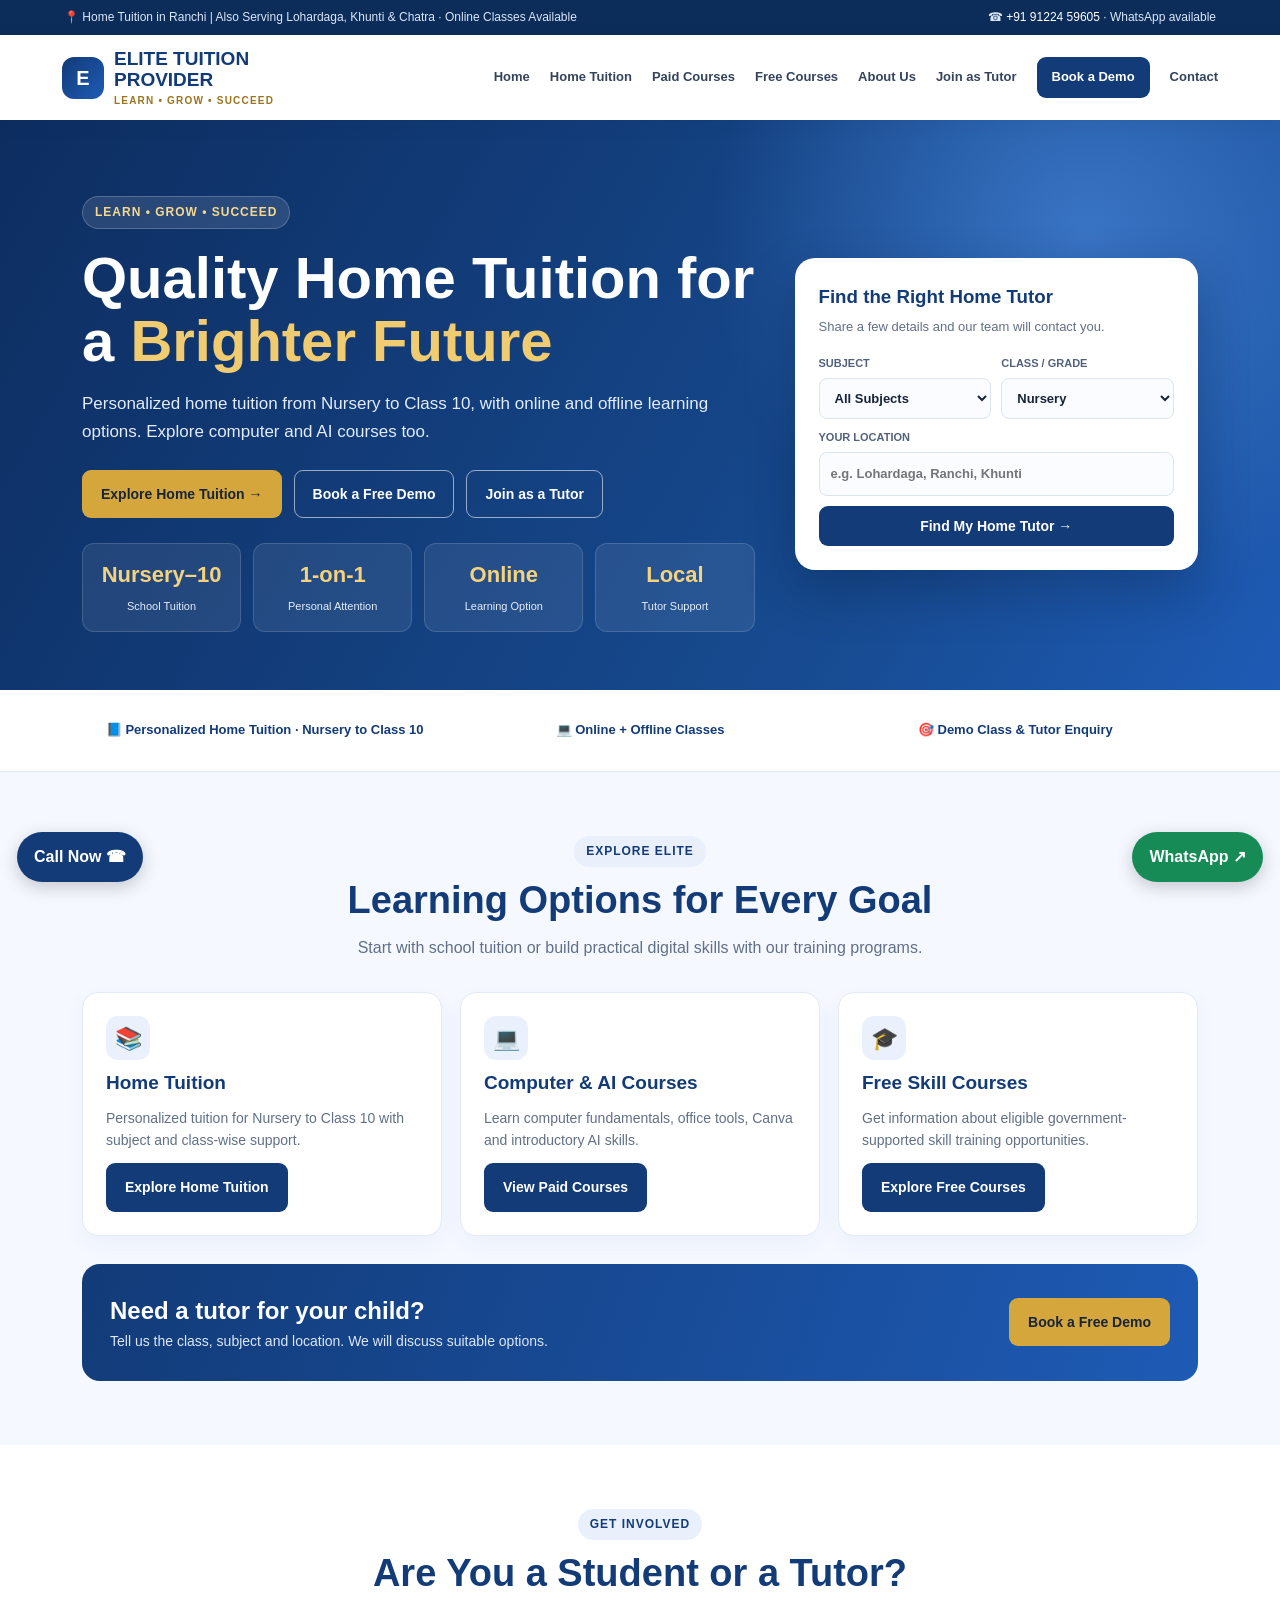
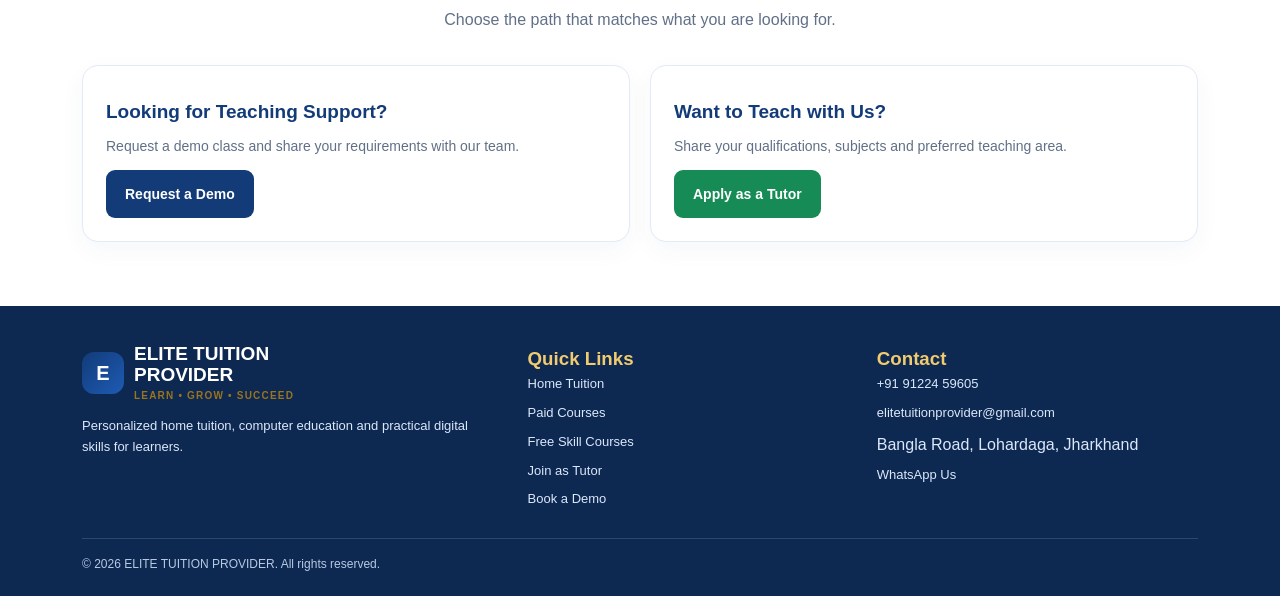
<file: index.html>
<!doctype html><html lang="en"><head><meta charset="utf-8"><meta name="viewport" content="width=device-width, initial-scale=1"><title>Home | ELITE TUITION PROVIDER</title><meta name="description" content="Home tuition, computer courses and AI skills at ELITE TUITION PROVIDER."><link rel="stylesheet" href="styles.css"></head><body><div class="topbar"><span>📍 Home Tuition in Ranchi | Also Serving Lohardaga, Khunti & Chatra · Online Classes Available </span><span>☎ <a href="tel:+919122459605">+91 91224 59605</a> · WhatsApp available</span></div>
<header class="site-header"><div class="navwrap"><a class="brand" href="index.html"><span class="brand-mark">E</span><span>ELITE TUITION<br>PROVIDER<small>LEARN • GROW • SUCCEED</small></span></a><button class="menu" onclick="toggleMenu()" aria-label="Open menu">☰</button><nav class="navlinks"><a href="index.html" data-page="home" aria-current="page">Home</a><a href="home-tuition.html" data-page="tuition">Home Tuition</a><a href="courses.html" data-page="courses">Paid Courses</a><a href="free-courses.html" data-page="free">Free Courses</a><a href="about.html" data-page="about">About Us</a><a href="tutor-registration.html" data-page="tutor">Join as Tutor</a><a class="nav-cta" href="book-demo.html" data-page="demo">Book a Demo</a><a href="contact.html" data-page="contact">Contact</a></nav></div></header>
<main><section class="hero"><div class="container"><div class="hero-grid"><div><span class="eyebrow">Learn • Grow • Succeed</span><h1>Quality Home Tuition for a <span>Brighter Future</span></h1><p>Personalized home tuition from Nursery to Class 10, with online and offline learning options. Explore computer and AI courses too.</p><div class="actions"><a class="btn btn-gold" href="home-tuition.html">Explore Home Tuition →</a><a class="btn btn-outline" href="book-demo.html">Book a Free Demo</a><a class="btn btn-outline" href="tutor-registration.html">Join as a Tutor</a></div><div class="stats"><div class="stat"><strong>Nursery–10</strong><span>School Tuition</span></div><div class="stat"><strong>1-on-1</strong><span>Personal Attention</span></div><div class="stat"><strong>Online</strong><span>Learning Option</span></div><div class="stat"><strong>Local</strong><span>Tutor Support</span></div></div></div><div class="hero-panel"><h3>Find the Right Home Tutor</h3><p>Share a few details and our team will contact you.</p><form class="finder" onsubmit="tuitionSearch(event)"><label>SUBJECT<select name="subject"><option>All Subjects</option><option>Mathematics</option><option>Science</option><option>English</option><option>Hindi</option><option>Social Science</option></select></label><label>CLASS / GRADE<select name="grade"><option>Nursery</option><option>Class 1–4</option><option>Class 5–7</option><option>Class 8–10</option></select></label><label class="full">YOUR LOCATION<input name="location" placeholder="e.g. Lohardaga, Ranchi, Khunti" required></label><button class="btn btn-blue" type="submit">Find My Home Tutor →</button></form></div></div></div></section><div class="quickstrip"><div class="container"><div class="quick">📘 Personalized Home Tuition · Nursery to Class 10</div><div class="quick">💻 Online + Offline Classes</div><div class="quick">🎯 Demo Class & Tutor Enquiry</div></div></div><section class="section"><div class="container"><div class="section-head"><span class="eyebrow">Explore ELITE</span><h2>Learning Options for Every Goal</h2><p>Start with school tuition or build practical digital skills with our training programs.</p></div><div class="grid3"><article class="card"><div class="icon">📚</div><h3>Home Tuition</h3><p>Personalized tuition for Nursery to Class 10 with subject and class-wise support.</p><a class="btn btn-blue" href="home-tuition.html">Explore Home Tuition</a></article><article class="card"><div class="icon">💻</div><h3>Computer & AI Courses</h3><p>Learn computer fundamentals, office tools, Canva and introductory AI skills.</p><a class="btn btn-blue" href="courses.html">View Paid Courses</a></article><article class="card"><div class="icon">🎓</div><h3>Free Skill Courses</h3><p>Get information about eligible government-supported skill training opportunities.</p><a class="btn btn-blue" href="free-courses.html">Explore Free Courses</a></article></div><div class="banner"><div><h2>Need a tutor for your child?</h2><p>Tell us the class, subject and location. We will discuss suitable options.</p></div><a class="btn btn-gold" href="book-demo.html">Book a Free Demo</a></div></div></section><section class="section white"><div class="container"><div class="section-head"><span class="eyebrow">Get Involved</span><h2>Are You a Student or a Tutor?</h2><p>Choose the path that matches what you are looking for.</p></div><div class="grid2"><article class="card"><h3>Looking for Teaching Support?</h3><p>Request a demo class and share your requirements with our team.</p><a class="btn btn-blue" href="book-demo.html">Request a Demo</a></article><article class="card"><h3>Want to Teach with Us?</h3><p>Share your qualifications, subjects and preferred teaching area.</p><a class="btn btn-green" href="tutor-registration.html">Apply as a Tutor</a></article></div></div></section></main><footer class="site-footer"><div class="container"><div class="footer-grid"><div><div class="brand" style="color:white"><span class="brand-mark">E</span><span>ELITE TUITION<br>PROVIDER<small>LEARN • GROW • SUCCEED</small></span></div><p style="margin-top:15px">Personalized home tuition, computer education and practical digital skills for learners.</p></div><div><h3>Quick Links</h3><div class="footer-links"><a href="home-tuition.html">Home Tuition</a><a href="courses.html">Paid Courses</a><a href="free-courses.html">Free Skill Courses</a><a href="tutor-registration.html">Join as Tutor</a><a href="book-demo.html">Book a Demo</a></div></div><div><h3>Contact</h3><div class="footer-links"><a href="tel:+919122459605">+91 91224 59605</a><a href="mailto:elitetuitionprovider@gmail.com">elitetuitionprovider@gmail.com</a><span>Bangla Road, Lohardaga, Jharkhand</span><a href="https://wa.me/919122459605">WhatsApp Us</a></div></div></div><div class="copyright">© <span data-year></span> ELITE TUITION PROVIDER. All rights reserved.</div></div></footer><a class="callfloat" href="tel:+919122459605">Call Now ☎</a><a class="float" href="https://wa.me/919122459605">WhatsApp ↗</a>
<script src="script.js"></script></body></html>
</file>
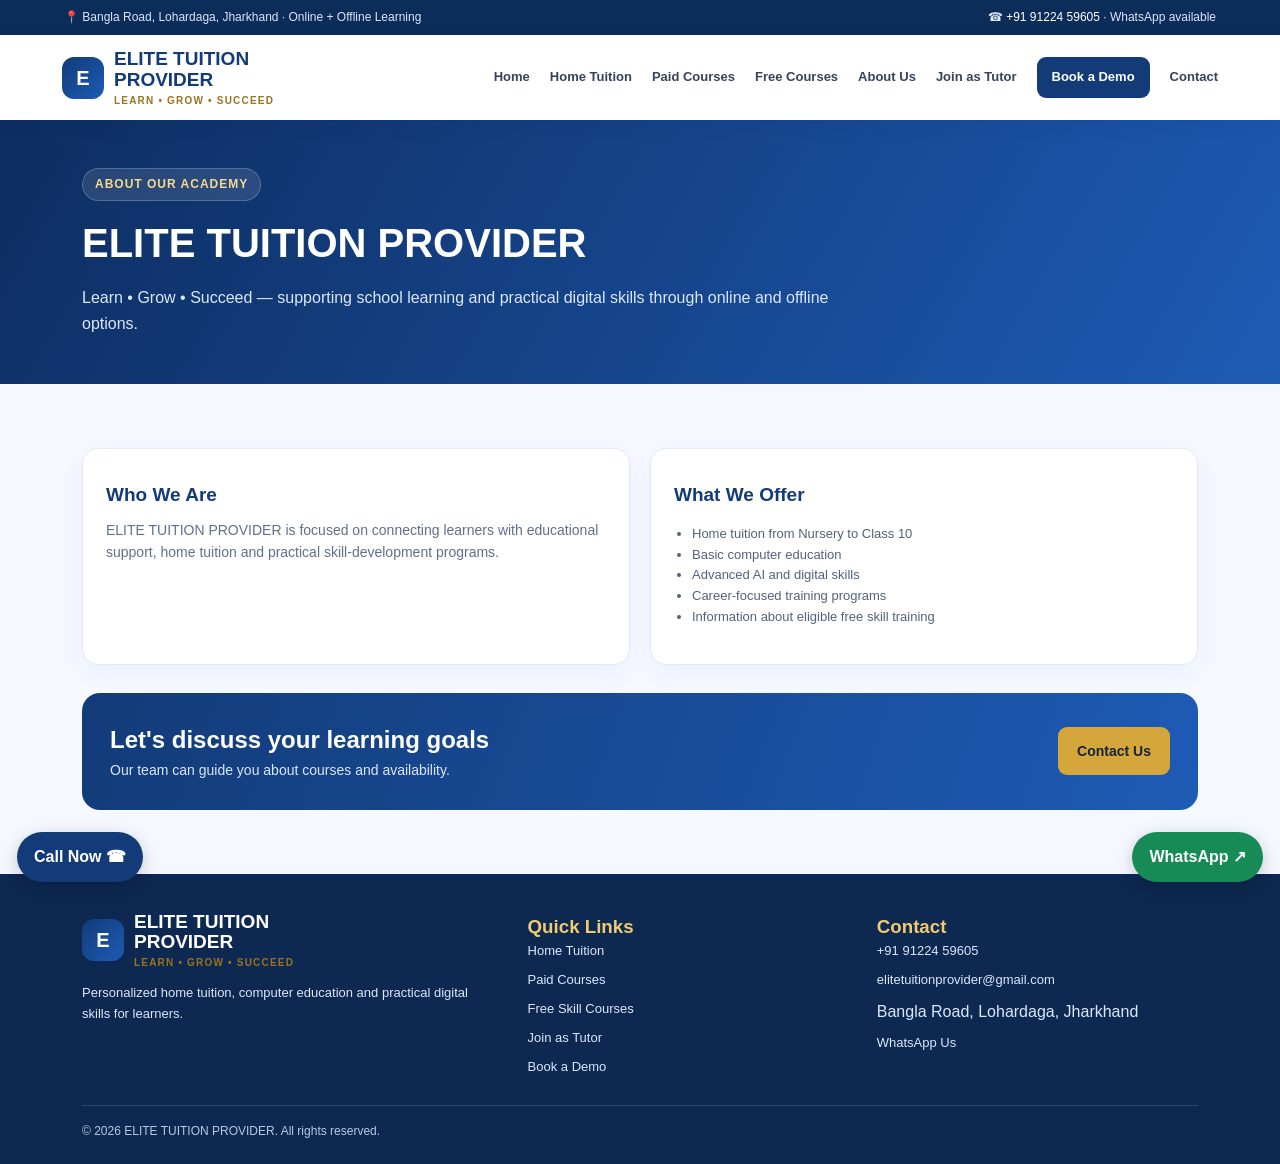
<file: about.html>
<!doctype html><html lang="en"><head><meta charset="utf-8"><meta name="viewport" content="width=device-width, initial-scale=1"><title>About Us | ELITE TUITION PROVIDER</title><meta name="description" content="About ELITE TUITION PROVIDER."><link rel="stylesheet" href="styles.css"></head><body><div class="topbar"><span>📍 Bangla Road, Lohardaga, Jharkhand · Online + Offline Learning</span><span>☎ <a href="tel:+919122459605">+91 91224 59605</a> · WhatsApp available</span></div>
<header class="site-header"><div class="navwrap"><a class="brand" href="index.html"><span class="brand-mark">E</span><span>ELITE TUITION<br>PROVIDER<small>LEARN • GROW • SUCCEED</small></span></a><button class="menu" onclick="toggleMenu()" aria-label="Open menu">☰</button><nav class="navlinks"><a href="index.html" data-page="home">Home</a><a href="home-tuition.html" data-page="tuition">Home Tuition</a><a href="courses.html" data-page="courses">Paid Courses</a><a href="free-courses.html" data-page="free">Free Courses</a><a href="about.html" data-page="about" aria-current="page">About Us</a><a href="tutor-registration.html" data-page="tutor">Join as Tutor</a><a class="nav-cta" href="book-demo.html" data-page="demo">Book a Demo</a><a href="contact.html" data-page="contact">Contact</a></nav></div></header>
<main><section class="page-hero"><div class="container"><span class="eyebrow">About Our Academy</span><h1>ELITE TUITION PROVIDER</h1><p>Learn • Grow • Succeed — supporting school learning and practical digital skills through online and offline options.</p></div></section><section class="section"><div class="container"><div class="grid2"><article class="card"><h3>Who We Are</h3><p>ELITE TUITION PROVIDER is focused on connecting learners with educational support, home tuition and practical skill-development programs.</p></article><article class="card"><h3>What We Offer</h3><ul><li>Home tuition from Nursery to Class 10</li><li>Basic computer education</li><li>Advanced AI and digital skills</li><li>Career-focused training programs</li><li>Information about eligible free skill training</li></ul></article></div><div class="banner"><div><h2>Let's discuss your learning goals</h2><p>Our team can guide you about courses and availability.</p></div><a class="btn btn-gold" href="contact.html">Contact Us</a></div></div></section></main><footer class="site-footer"><div class="container"><div class="footer-grid"><div><div class="brand" style="color:white"><span class="brand-mark">E</span><span>ELITE TUITION<br>PROVIDER<small>LEARN • GROW • SUCCEED</small></span></div><p style="margin-top:15px">Personalized home tuition, computer education and practical digital skills for learners.</p></div><div><h3>Quick Links</h3><div class="footer-links"><a href="home-tuition.html">Home Tuition</a><a href="courses.html">Paid Courses</a><a href="free-courses.html">Free Skill Courses</a><a href="tutor-registration.html">Join as Tutor</a><a href="book-demo.html">Book a Demo</a></div></div><div><h3>Contact</h3><div class="footer-links"><a href="tel:+919122459605">+91 91224 59605</a><a href="mailto:elitetuitionprovider@gmail.com">elitetuitionprovider@gmail.com</a><span>Bangla Road, Lohardaga, Jharkhand</span><a href="https://wa.me/919122459605">WhatsApp Us</a></div></div></div><div class="copyright">© <span data-year></span> ELITE TUITION PROVIDER. All rights reserved.</div></div></footer><a class="callfloat" href="tel:+919122459605">Call Now ☎</a><a class="float" href="https://wa.me/919122459605">WhatsApp ↗</a>
<script src="script.js"></script></body></html>
</file>
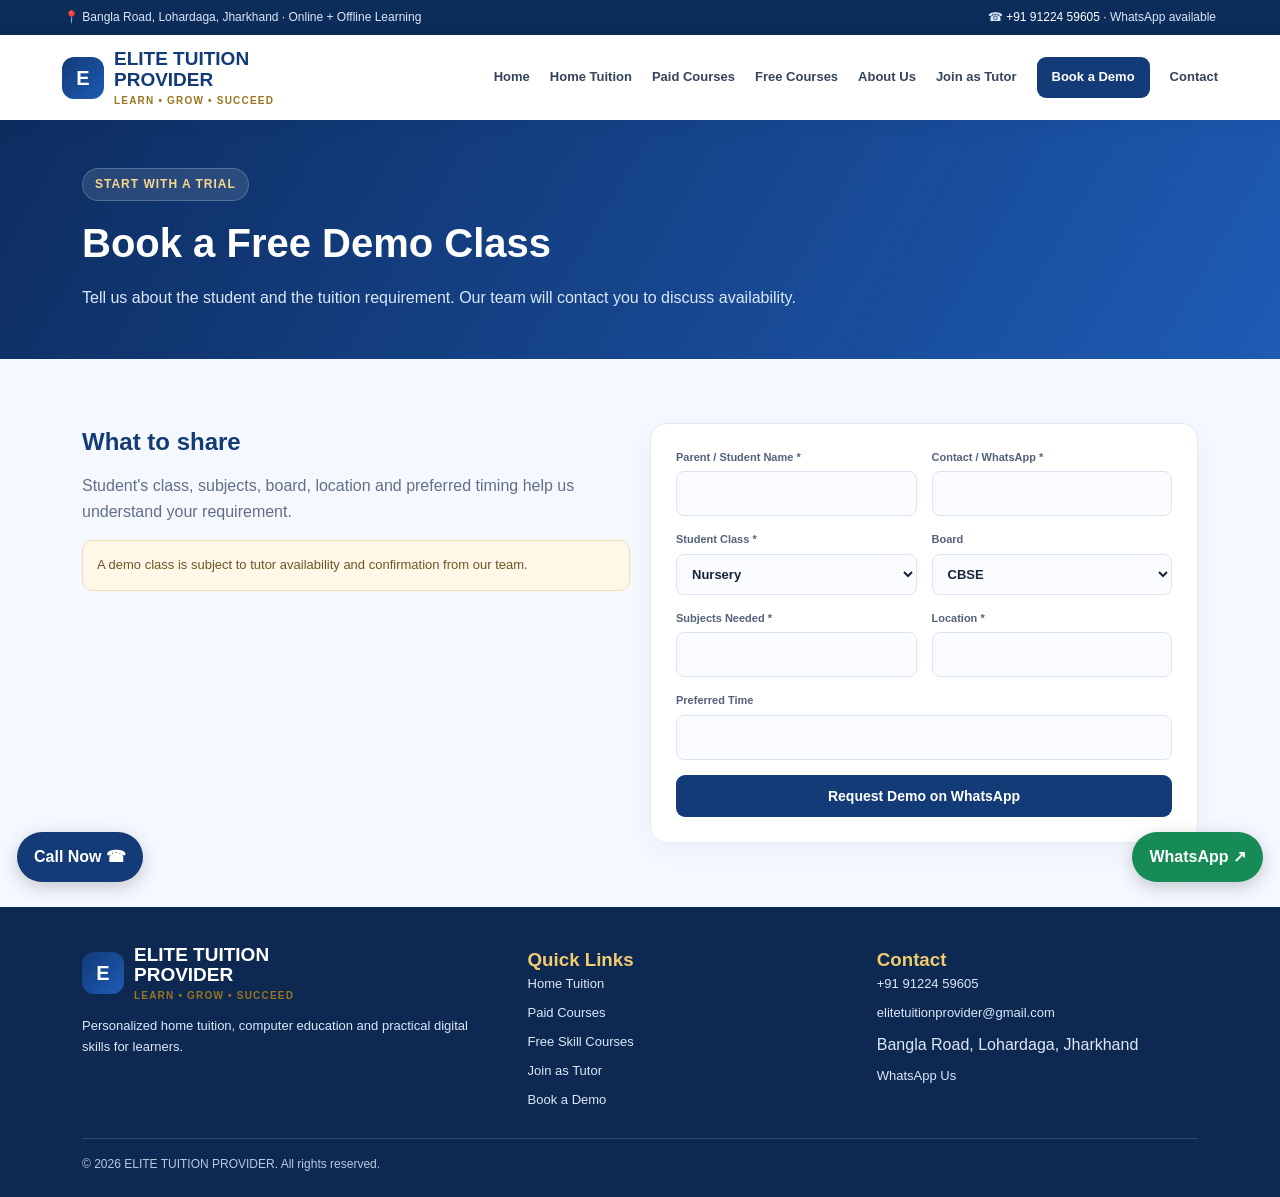
<file: book-demo.html>
<!doctype html><html lang="en"><head><meta charset="utf-8"><meta name="viewport" content="width=device-width, initial-scale=1"><title>Book a Demo | ELITE TUITION PROVIDER</title><meta name="description" content="Request a free home tuition demo class."><link rel="stylesheet" href="styles.css"></head><body><div class="topbar"><span>📍 Bangla Road, Lohardaga, Jharkhand · Online + Offline Learning</span><span>☎ <a href="tel:+919122459605">+91 91224 59605</a> · WhatsApp available</span></div>
<header class="site-header"><div class="navwrap"><a class="brand" href="index.html"><span class="brand-mark">E</span><span>ELITE TUITION<br>PROVIDER<small>LEARN • GROW • SUCCEED</small></span></a><button class="menu" onclick="toggleMenu()" aria-label="Open menu">☰</button><nav class="navlinks"><a href="index.html" data-page="home">Home</a><a href="home-tuition.html" data-page="tuition">Home Tuition</a><a href="courses.html" data-page="courses">Paid Courses</a><a href="free-courses.html" data-page="free">Free Courses</a><a href="about.html" data-page="about">About Us</a><a href="tutor-registration.html" data-page="tutor">Join as Tutor</a><a class="nav-cta" href="book-demo.html" data-page="demo" aria-current="page">Book a Demo</a><a href="contact.html" data-page="contact">Contact</a></nav></div></header>
<main><section class="page-hero"><div class="container"><span class="eyebrow">Start with a Trial</span><h1>Book a Free Demo Class</h1><p>Tell us about the student and the tuition requirement. Our team will contact you to discuss availability.</p></div></section><section class="section"><div class="container grid2"><div><h2 style="color:var(--blue);margin-bottom:12px">What to share</h2><p class="muted">Student's class, subjects, board, location and preferred timing help us understand your requirement.</p><div class="notice">A demo class is subject to tutor availability and confirmation from our team.</div></div><form class="form-card form-grid" onsubmit="sendForm(event)"><label>Parent / Student Name *<input name="Name" required></label><label>Contact / WhatsApp *<input name="Phone" required></label><label>Student Class *<select name="Class"><option>Nursery</option><option>Class 1–4</option><option>Class 5–7</option><option>Class 8–10</option></select></label><label>Board<select name="Board"><option>CBSE</option><option>ICSE</option><option>JAC</option><option>Other</option></select></label><label>Subjects Needed *<input name="Subjects" required></label><label>Location *<input name="Location" required></label><label class="full">Preferred Time<input name="Preferred Time"></label><button class="btn btn-blue full" type="submit">Request Demo on WhatsApp</button></form></div></section></main><footer class="site-footer"><div class="container"><div class="footer-grid"><div><div class="brand" style="color:white"><span class="brand-mark">E</span><span>ELITE TUITION<br>PROVIDER<small>LEARN • GROW • SUCCEED</small></span></div><p style="margin-top:15px">Personalized home tuition, computer education and practical digital skills for learners.</p></div><div><h3>Quick Links</h3><div class="footer-links"><a href="home-tuition.html">Home Tuition</a><a href="courses.html">Paid Courses</a><a href="free-courses.html">Free Skill Courses</a><a href="tutor-registration.html">Join as Tutor</a><a href="book-demo.html">Book a Demo</a></div></div><div><h3>Contact</h3><div class="footer-links"><a href="tel:+919122459605">+91 91224 59605</a><a href="mailto:elitetuitionprovider@gmail.com">elitetuitionprovider@gmail.com</a><span>Bangla Road, Lohardaga, Jharkhand</span><a href="https://wa.me/919122459605">WhatsApp Us</a></div></div></div><div class="copyright">© <span data-year></span> ELITE TUITION PROVIDER. All rights reserved.</div></div></footer><a class="callfloat" href="tel:+919122459605">Call Now ☎</a><a class="float" href="https://wa.me/919122459605">WhatsApp ↗</a>
<script src="script.js"></script></body></html>
</file>
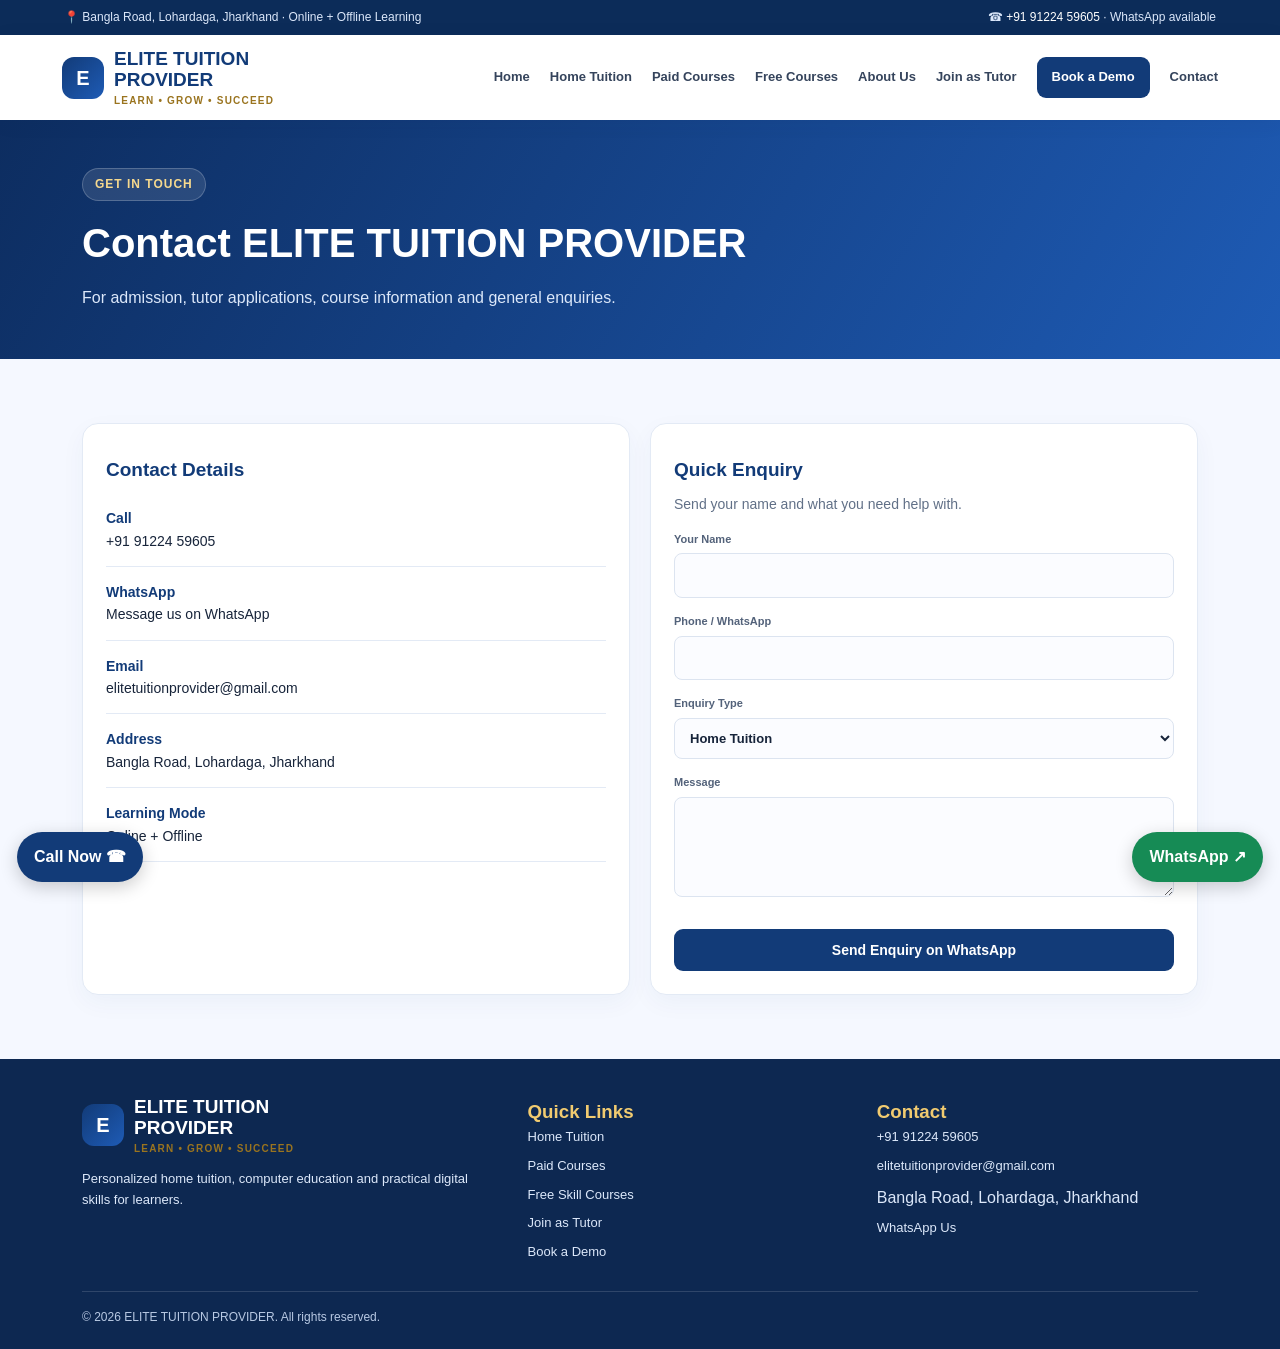
<file: contact.html>
<!doctype html><html lang="en"><head><meta charset="utf-8"><meta name="viewport" content="width=device-width, initial-scale=1"><title>Contact Us | ELITE TUITION PROVIDER</title><meta name="description" content="Contact ELITE TUITION PROVIDER."><link rel="stylesheet" href="styles.css"></head><body><div class="topbar"><span>📍 Bangla Road, Lohardaga, Jharkhand · Online + Offline Learning</span><span>☎ <a href="tel:+919122459605">+91 91224 59605</a> · WhatsApp available</span></div>
<header class="site-header"><div class="navwrap"><a class="brand" href="index.html"><span class="brand-mark">E</span><span>ELITE TUITION<br>PROVIDER<small>LEARN • GROW • SUCCEED</small></span></a><button class="menu" onclick="toggleMenu()" aria-label="Open menu">☰</button><nav class="navlinks"><a href="index.html" data-page="home">Home</a><a href="home-tuition.html" data-page="tuition">Home Tuition</a><a href="courses.html" data-page="courses">Paid Courses</a><a href="free-courses.html" data-page="free">Free Courses</a><a href="about.html" data-page="about">About Us</a><a href="tutor-registration.html" data-page="tutor">Join as Tutor</a><a class="nav-cta" href="book-demo.html" data-page="demo">Book a Demo</a><a href="contact.html" data-page="contact" aria-current="page">Contact</a></nav></div></header>
<main><section class="page-hero"><div class="container"><span class="eyebrow">Get in Touch</span><h1>Contact ELITE TUITION PROVIDER</h1><p>For admission, tutor applications, course information and general enquiries.</p></div></section><section class="section"><div class="container grid2"><article class="card"><h3>Contact Details</h3><div class="contact-item"><strong>Call</strong><a href="tel:+919122459605">+91 91224 59605</a></div><div class="contact-item"><strong>WhatsApp</strong><a href="https://wa.me/919122459605">Message us on WhatsApp</a></div><div class="contact-item"><strong>Email</strong><a href="mailto:elitetuitionprovider@gmail.com">elitetuitionprovider@gmail.com</a></div><div class="contact-item"><strong>Address</strong>Bangla Road, Lohardaga, Jharkhand</div><div class="contact-item"><strong>Learning Mode</strong>Online + Offline</div></article><article class="card"><h3>Quick Enquiry</h3><p>Send your name and what you need help with.</p><form class="form-grid" style="margin-top:15px" onsubmit="sendForm(event)"><label class="full">Your Name<input name="Name" required></label><label class="full">Phone / WhatsApp<input name="Phone" required></label><label class="full">Enquiry Type<select name="Enquiry"><option>Home Tuition</option><option>Paid Course</option><option>Free Skill Course</option><option>Tutor Registration</option><option>Other</option></select></label><label class="full">Message<textarea name="Message"></textarea></label><button class="btn btn-blue full" type="submit">Send Enquiry on WhatsApp</button></form></article></div></section></main><footer class="site-footer"><div class="container"><div class="footer-grid"><div><div class="brand" style="color:white"><span class="brand-mark">E</span><span>ELITE TUITION<br>PROVIDER<small>LEARN • GROW • SUCCEED</small></span></div><p style="margin-top:15px">Personalized home tuition, computer education and practical digital skills for learners.</p></div><div><h3>Quick Links</h3><div class="footer-links"><a href="home-tuition.html">Home Tuition</a><a href="courses.html">Paid Courses</a><a href="free-courses.html">Free Skill Courses</a><a href="tutor-registration.html">Join as Tutor</a><a href="book-demo.html">Book a Demo</a></div></div><div><h3>Contact</h3><div class="footer-links"><a href="tel:+919122459605">+91 91224 59605</a><a href="mailto:elitetuitionprovider@gmail.com">elitetuitionprovider@gmail.com</a><span>Bangla Road, Lohardaga, Jharkhand</span><a href="https://wa.me/919122459605">WhatsApp Us</a></div></div></div><div class="copyright">© <span data-year></span> ELITE TUITION PROVIDER. All rights reserved.</div></div></footer><a class="callfloat" href="tel:+919122459605">Call Now ☎</a><a class="float" href="https://wa.me/919122459605">WhatsApp ↗</a>
<script src="script.js"></script></body></html>
</file>
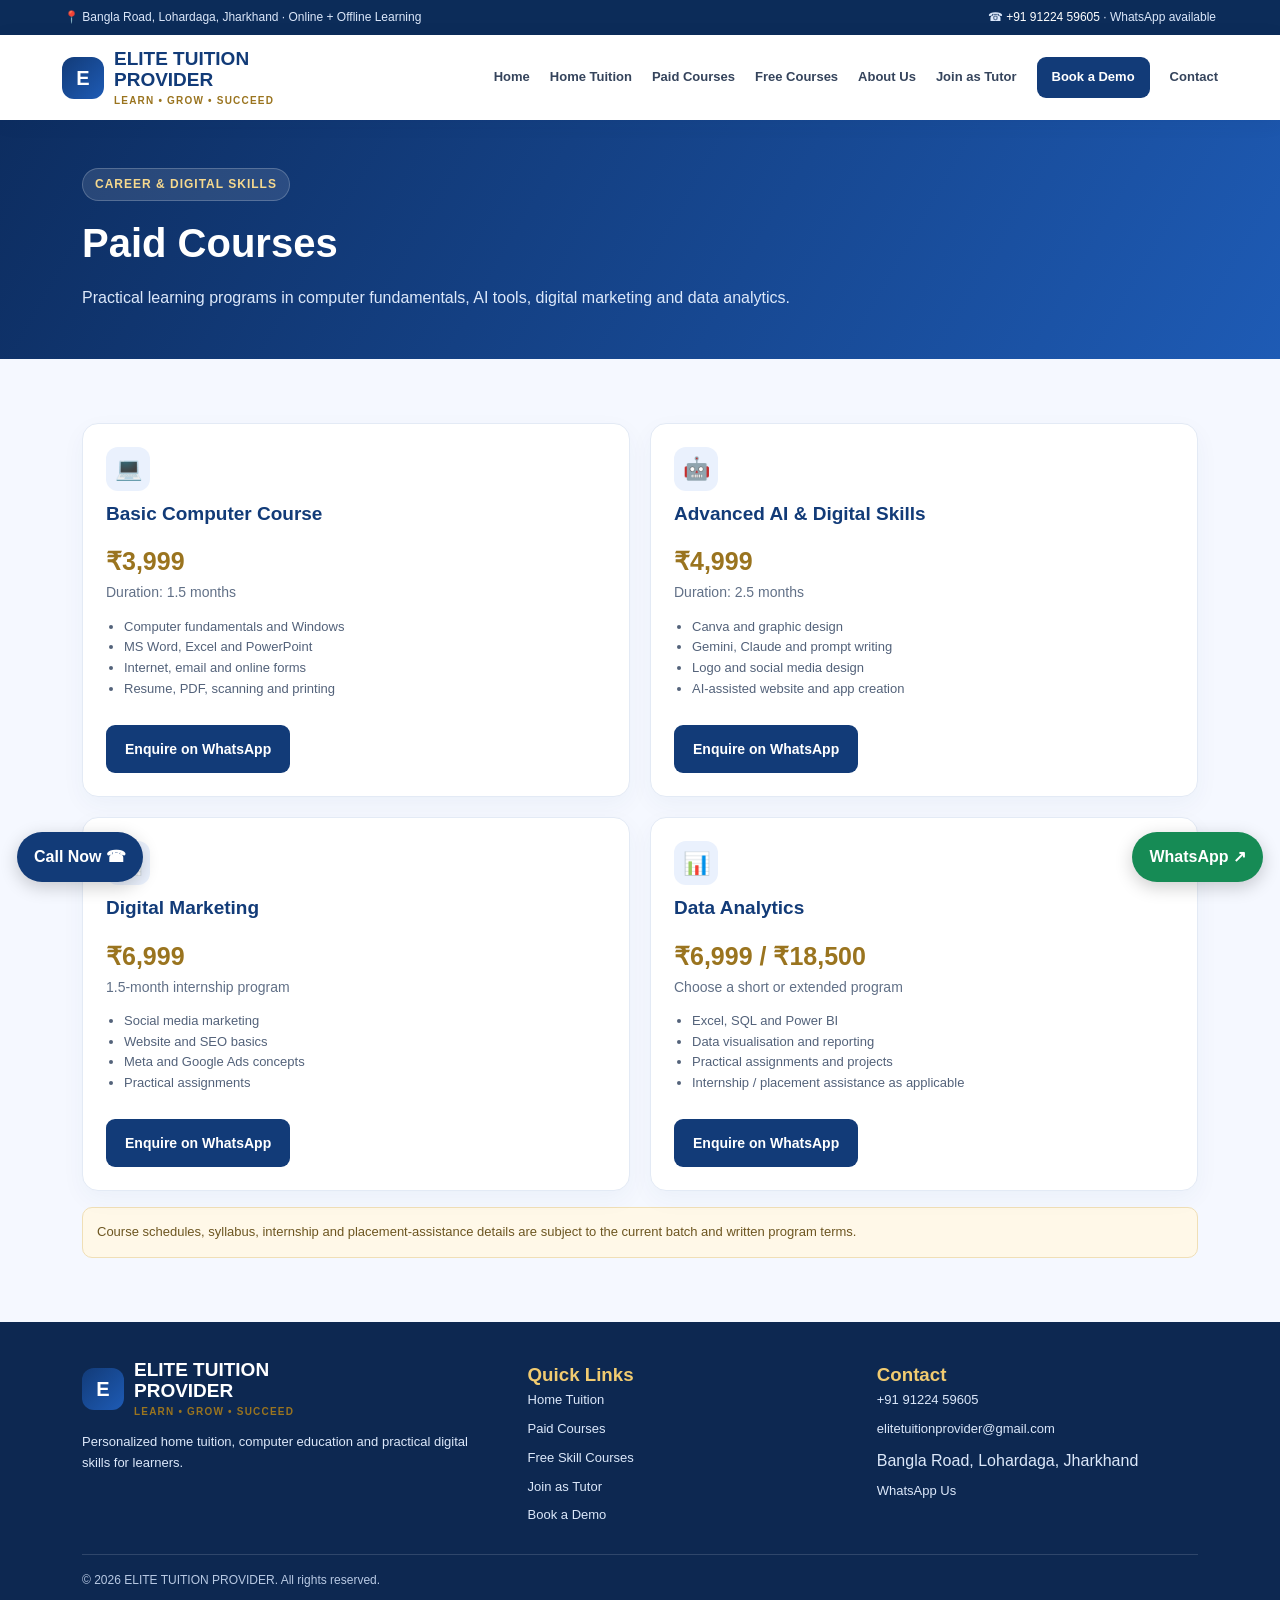
<file: courses.html>
<!doctype html><html lang="en"><head><meta charset="utf-8"><meta name="viewport" content="width=device-width, initial-scale=1"><title>Paid Courses | ELITE TUITION PROVIDER</title><meta name="description" content="Computer, AI, digital marketing and data analytics courses."><link rel="stylesheet" href="styles.css"></head><body><div class="topbar"><span>📍 Bangla Road, Lohardaga, Jharkhand · Online + Offline Learning</span><span>☎ <a href="tel:+919122459605">+91 91224 59605</a> · WhatsApp available</span></div>
<header class="site-header"><div class="navwrap"><a class="brand" href="index.html"><span class="brand-mark">E</span><span>ELITE TUITION<br>PROVIDER<small>LEARN • GROW • SUCCEED</small></span></a><button class="menu" onclick="toggleMenu()" aria-label="Open menu">☰</button><nav class="navlinks"><a href="index.html" data-page="home">Home</a><a href="home-tuition.html" data-page="tuition">Home Tuition</a><a href="courses.html" data-page="courses" aria-current="page">Paid Courses</a><a href="free-courses.html" data-page="free">Free Courses</a><a href="about.html" data-page="about">About Us</a><a href="tutor-registration.html" data-page="tutor">Join as Tutor</a><a class="nav-cta" href="book-demo.html" data-page="demo">Book a Demo</a><a href="contact.html" data-page="contact">Contact</a></nav></div></header>
<main><section class="page-hero"><div class="container"><span class="eyebrow">Career & Digital Skills</span><h1>Paid Courses</h1><p>Practical learning programs in computer fundamentals, AI tools, digital marketing and data analytics.</p></div></section><section class="section"><div class="container"><div class="grid2"><article class="card"><div class="icon">💻</div><h3>Basic Computer Course</h3><div class="price">₹3,999</div><p>Duration: 1.5 months</p><ul><li>Computer fundamentals and Windows</li><li>MS Word, Excel and PowerPoint</li><li>Internet, email and online forms</li><li>Resume, PDF, scanning and printing</li></ul><a class="btn btn-blue" data-wa="Hello, I am interested in the Basic Computer Course." href="#">Enquire on WhatsApp</a></article><article class="card"><div class="icon">🤖</div><h3>Advanced AI & Digital Skills</h3><div class="price">₹4,999</div><p>Duration: 2.5 months</p><ul><li>Canva and graphic design</li><li>Gemini, Claude and prompt writing</li><li>Logo and social media design</li><li>AI-assisted website and app creation</li></ul><a class="btn btn-blue" data-wa="Hello, I am interested in the Advanced AI Course." href="#">Enquire on WhatsApp</a></article><article class="card"><div class="icon">📈</div><h3>Digital Marketing</h3><div class="price">₹6,999</div><p>1.5-month internship program</p><ul><li>Social media marketing</li><li>Website and SEO basics</li><li>Meta and Google Ads concepts</li><li>Practical assignments</li></ul><a class="btn btn-blue" data-wa="Hello, I am interested in the Digital Marketing program." href="#">Enquire on WhatsApp</a></article><article class="card"><div class="icon">📊</div><h3>Data Analytics</h3><div class="price">₹6,999 / ₹18,500</div><p>Choose a short or extended program</p><ul><li>Excel, SQL and Power BI</li><li>Data visualisation and reporting</li><li>Practical assignments and projects</li><li>Internship / placement assistance as applicable</li></ul><a class="btn btn-blue" data-wa="Hello, please share Data Analytics course details." href="#">Enquire on WhatsApp</a></article></div><p class="notice">Course schedules, syllabus, internship and placement-assistance details are subject to the current batch and written program terms.</p></div></section></main><footer class="site-footer"><div class="container"><div class="footer-grid"><div><div class="brand" style="color:white"><span class="brand-mark">E</span><span>ELITE TUITION<br>PROVIDER<small>LEARN • GROW • SUCCEED</small></span></div><p style="margin-top:15px">Personalized home tuition, computer education and practical digital skills for learners.</p></div><div><h3>Quick Links</h3><div class="footer-links"><a href="home-tuition.html">Home Tuition</a><a href="courses.html">Paid Courses</a><a href="free-courses.html">Free Skill Courses</a><a href="tutor-registration.html">Join as Tutor</a><a href="book-demo.html">Book a Demo</a></div></div><div><h3>Contact</h3><div class="footer-links"><a href="tel:+919122459605">+91 91224 59605</a><a href="mailto:elitetuitionprovider@gmail.com">elitetuitionprovider@gmail.com</a><span>Bangla Road, Lohardaga, Jharkhand</span><a href="https://wa.me/919122459605">WhatsApp Us</a></div></div></div><div class="copyright">© <span data-year></span> ELITE TUITION PROVIDER. All rights reserved.</div></div></footer><a class="callfloat" href="tel:+919122459605">Call Now ☎</a><a class="float" href="https://wa.me/919122459605">WhatsApp ↗</a>
<script src="script.js"></script></body></html>
</file>
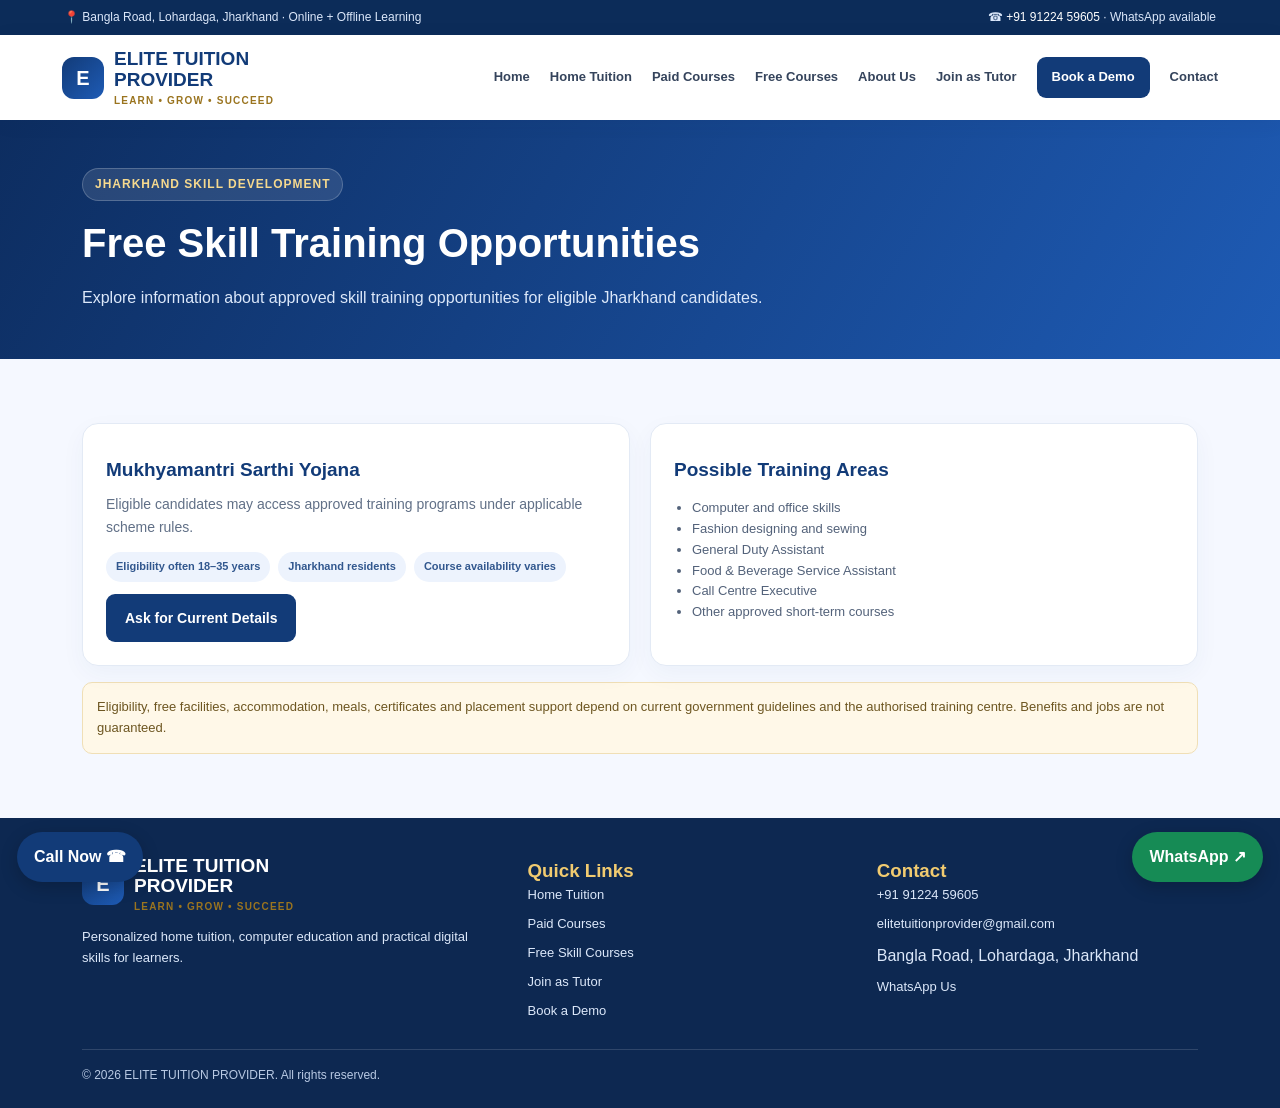
<file: free-courses.html>
<!doctype html><html lang="en"><head><meta charset="utf-8"><meta name="viewport" content="width=device-width, initial-scale=1"><title>Free Skill Courses | ELITE TUITION PROVIDER</title><meta name="description" content="Information about eligible Jharkhand free skill training."><link rel="stylesheet" href="styles.css"></head><body><div class="topbar"><span>📍 Bangla Road, Lohardaga, Jharkhand · Online + Offline Learning</span><span>☎ <a href="tel:+919122459605">+91 91224 59605</a> · WhatsApp available</span></div>
<header class="site-header"><div class="navwrap"><a class="brand" href="index.html"><span class="brand-mark">E</span><span>ELITE TUITION<br>PROVIDER<small>LEARN • GROW • SUCCEED</small></span></a><button class="menu" onclick="toggleMenu()" aria-label="Open menu">☰</button><nav class="navlinks"><a href="index.html" data-page="home">Home</a><a href="home-tuition.html" data-page="tuition">Home Tuition</a><a href="courses.html" data-page="courses">Paid Courses</a><a href="free-courses.html" data-page="free" aria-current="page">Free Courses</a><a href="about.html" data-page="about">About Us</a><a href="tutor-registration.html" data-page="tutor">Join as Tutor</a><a class="nav-cta" href="book-demo.html" data-page="demo">Book a Demo</a><a href="contact.html" data-page="contact">Contact</a></nav></div></header>
<main><section class="page-hero"><div class="container"><span class="eyebrow">Jharkhand Skill Development</span><h1>Free Skill Training Opportunities</h1><p>Explore information about approved skill training opportunities for eligible Jharkhand candidates.</p></div></section><section class="section"><div class="container"><div class="grid2"><article class="card"><h3>Mukhyamantri Sarthi Yojana</h3><p>Eligible candidates may access approved training programs under applicable scheme rules.</p><div class="taglist"><span>Eligibility often 18–35 years</span><span>Jharkhand residents</span><span>Course availability varies</span></div><a class="btn btn-blue" data-wa="Hello, please share current details about free skill training under Mukhyamantri Sarthi Yojana." href="#">Ask for Current Details</a></article><article class="card"><h3>Possible Training Areas</h3><ul><li>Computer and office skills</li><li>Fashion designing and sewing</li><li>General Duty Assistant</li><li>Food & Beverage Service Assistant</li><li>Call Centre Executive</li><li>Other approved short-term courses</li></ul></article></div><div class="notice">Eligibility, free facilities, accommodation, meals, certificates and placement support depend on current government guidelines and the authorised training centre. Benefits and jobs are not guaranteed.</div></div></section></main><footer class="site-footer"><div class="container"><div class="footer-grid"><div><div class="brand" style="color:white"><span class="brand-mark">E</span><span>ELITE TUITION<br>PROVIDER<small>LEARN • GROW • SUCCEED</small></span></div><p style="margin-top:15px">Personalized home tuition, computer education and practical digital skills for learners.</p></div><div><h3>Quick Links</h3><div class="footer-links"><a href="home-tuition.html">Home Tuition</a><a href="courses.html">Paid Courses</a><a href="free-courses.html">Free Skill Courses</a><a href="tutor-registration.html">Join as Tutor</a><a href="book-demo.html">Book a Demo</a></div></div><div><h3>Contact</h3><div class="footer-links"><a href="tel:+919122459605">+91 91224 59605</a><a href="mailto:elitetuitionprovider@gmail.com">elitetuitionprovider@gmail.com</a><span>Bangla Road, Lohardaga, Jharkhand</span><a href="https://wa.me/919122459605">WhatsApp Us</a></div></div></div><div class="copyright">© <span data-year></span> ELITE TUITION PROVIDER. All rights reserved.</div></div></footer><a class="callfloat" href="tel:+919122459605">Call Now ☎</a><a class="float" href="https://wa.me/919122459605">WhatsApp ↗</a>
<script src="script.js"></script></body></html>
</file>
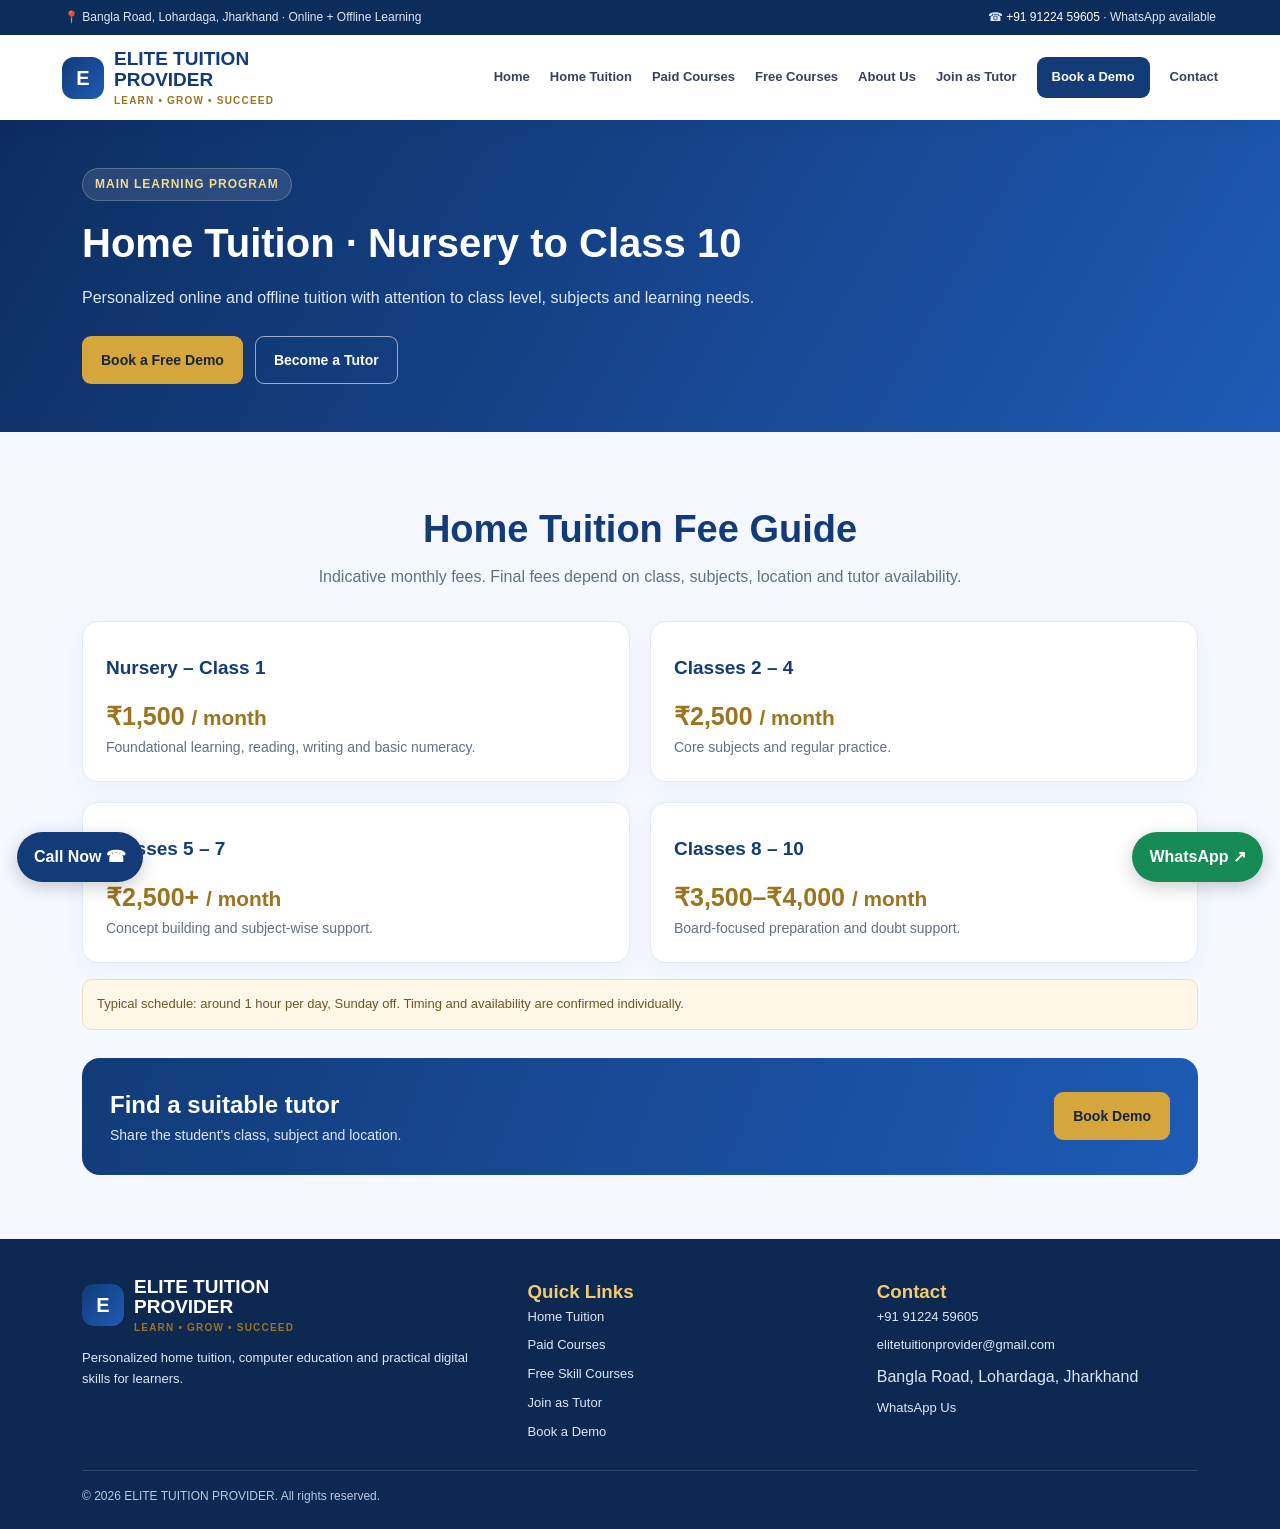
<file: home-tuition.html>
<!doctype html><html lang="en"><head><meta charset="utf-8"><meta name="viewport" content="width=device-width, initial-scale=1"><title>Home Tuition | ELITE TUITION PROVIDER</title><meta name="description" content="Personalized home tuition Nursery to Class 10."><link rel="stylesheet" href="styles.css"></head><body><div class="topbar"><span>📍 Bangla Road, Lohardaga, Jharkhand · Online + Offline Learning</span><span>☎ <a href="tel:+919122459605">+91 91224 59605</a> · WhatsApp available</span></div>
<header class="site-header"><div class="navwrap"><a class="brand" href="index.html"><span class="brand-mark">E</span><span>ELITE TUITION<br>PROVIDER<small>LEARN • GROW • SUCCEED</small></span></a><button class="menu" onclick="toggleMenu()" aria-label="Open menu">☰</button><nav class="navlinks"><a href="index.html" data-page="home">Home</a><a href="home-tuition.html" data-page="tuition" aria-current="page">Home Tuition</a><a href="courses.html" data-page="courses">Paid Courses</a><a href="free-courses.html" data-page="free">Free Courses</a><a href="about.html" data-page="about">About Us</a><a href="tutor-registration.html" data-page="tutor">Join as Tutor</a><a class="nav-cta" href="book-demo.html" data-page="demo">Book a Demo</a><a href="contact.html" data-page="contact">Contact</a></nav></div></header>
<main><section class="page-hero"><div class="container"><span class="eyebrow">Main Learning Program</span><h1>Home Tuition · Nursery to Class 10</h1><p>Personalized online and offline tuition with attention to class level, subjects and learning needs.</p><div class="actions"><a class="btn btn-gold" href="book-demo.html">Book a Free Demo</a><a class="btn btn-outline" href="tutor-registration.html">Become a Tutor</a></div></div></section><section class="section"><div class="container"><div class="section-head"><h2>Home Tuition Fee Guide</h2><p>Indicative monthly fees. Final fees depend on class, subjects, location and tutor availability.</p></div><div class="grid2"><article class="card"><h3>Nursery – Class 1</h3><div class="price">₹1,500 <small>/ month</small></div><p>Foundational learning, reading, writing and basic numeracy.</p></article><article class="card"><h3>Classes 2 – 4</h3><div class="price">₹2,500 <small>/ month</small></div><p>Core subjects and regular practice.</p></article><article class="card"><h3>Classes 5 – 7</h3><div class="price">₹2,500+ <small>/ month</small></div><p>Concept building and subject-wise support.</p></article><article class="card"><h3>Classes 8 – 10</h3><div class="price">₹3,500–₹4,000 <small>/ month</small></div><p>Board-focused preparation and doubt support.</p></article></div><div class="notice">Typical schedule: around 1 hour per day, Sunday off. Timing and availability are confirmed individually.</div><div class="banner"><div><h2>Find a suitable tutor</h2><p>Share the student's class, subject and location.</p></div><a class="btn btn-gold" href="book-demo.html">Book Demo</a></div></div></section></main><footer class="site-footer"><div class="container"><div class="footer-grid"><div><div class="brand" style="color:white"><span class="brand-mark">E</span><span>ELITE TUITION<br>PROVIDER<small>LEARN • GROW • SUCCEED</small></span></div><p style="margin-top:15px">Personalized home tuition, computer education and practical digital skills for learners.</p></div><div><h3>Quick Links</h3><div class="footer-links"><a href="home-tuition.html">Home Tuition</a><a href="courses.html">Paid Courses</a><a href="free-courses.html">Free Skill Courses</a><a href="tutor-registration.html">Join as Tutor</a><a href="book-demo.html">Book a Demo</a></div></div><div><h3>Contact</h3><div class="footer-links"><a href="tel:+919122459605">+91 91224 59605</a><a href="mailto:elitetuitionprovider@gmail.com">elitetuitionprovider@gmail.com</a><span>Bangla Road, Lohardaga, Jharkhand</span><a href="https://wa.me/919122459605">WhatsApp Us</a></div></div></div><div class="copyright">© <span data-year></span> ELITE TUITION PROVIDER. All rights reserved.</div></div></footer><a class="callfloat" href="tel:+919122459605">Call Now ☎</a><a class="float" href="https://wa.me/919122459605">WhatsApp ↗</a>
<script src="script.js"></script></body></html>
</file>
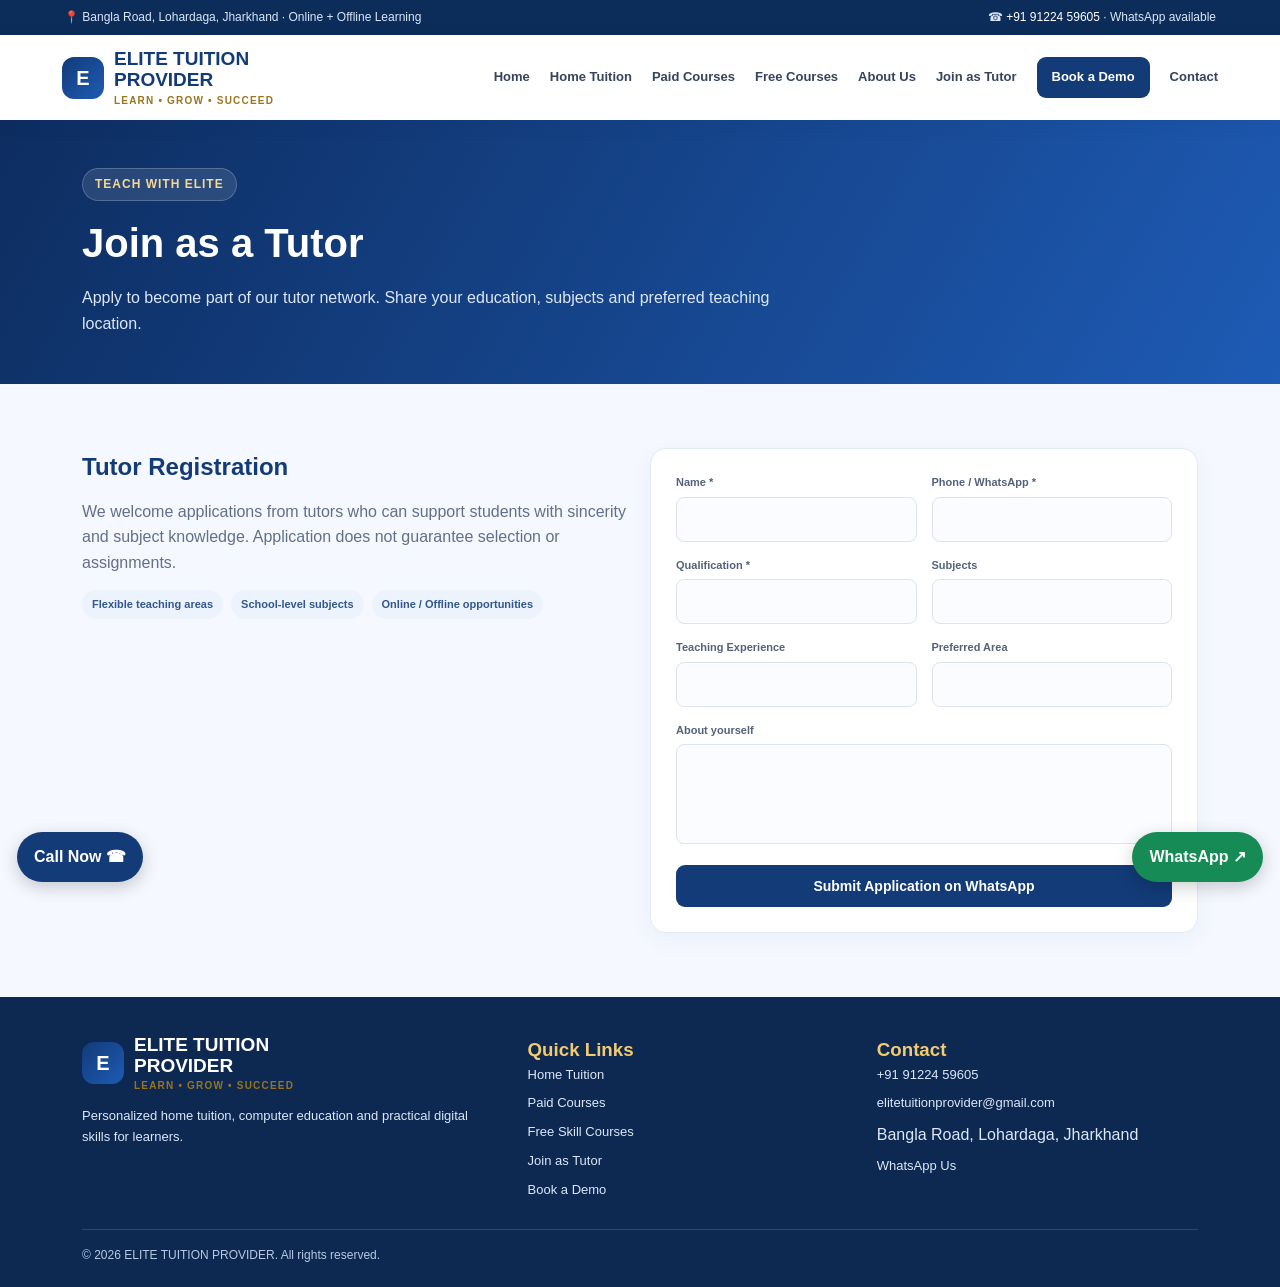
<file: tutor-registration.html>
<!doctype html><html lang="en"><head><meta charset="utf-8"><meta name="viewport" content="width=device-width, initial-scale=1"><title>Join as Tutor | ELITE TUITION PROVIDER</title><meta name="description" content="Apply to join the ELITE TUITION PROVIDER tutor network."><link rel="stylesheet" href="styles.css"></head><body><div class="topbar"><span>📍 Bangla Road, Lohardaga, Jharkhand · Online + Offline Learning</span><span>☎ <a href="tel:+919122459605">+91 91224 59605</a> · WhatsApp available</span></div>
<header class="site-header"><div class="navwrap"><a class="brand" href="index.html"><span class="brand-mark">E</span><span>ELITE TUITION<br>PROVIDER<small>LEARN • GROW • SUCCEED</small></span></a><button class="menu" onclick="toggleMenu()" aria-label="Open menu">☰</button><nav class="navlinks"><a href="index.html" data-page="home">Home</a><a href="home-tuition.html" data-page="tuition">Home Tuition</a><a href="courses.html" data-page="courses">Paid Courses</a><a href="free-courses.html" data-page="free">Free Courses</a><a href="about.html" data-page="about">About Us</a><a href="tutor-registration.html" data-page="tutor" aria-current="page">Join as Tutor</a><a class="nav-cta" href="book-demo.html" data-page="demo">Book a Demo</a><a href="contact.html" data-page="contact">Contact</a></nav></div></header>
<main><section class="page-hero"><div class="container"><span class="eyebrow">Teach with ELITE</span><h1>Join as a Tutor</h1><p>Apply to become part of our tutor network. Share your education, subjects and preferred teaching location.</p></div></section><section class="section"><div class="container grid2"><div><h2 style="color:var(--blue);margin-bottom:12px">Tutor Registration</h2><p class="muted">We welcome applications from tutors who can support students with sincerity and subject knowledge. Application does not guarantee selection or assignments.</p><div class="taglist"><span>Flexible teaching areas</span><span>School-level subjects</span><span>Online / Offline opportunities</span></div></div><form class="form-card form-grid" onsubmit="sendForm(event)"><label>Name *<input name="Name" required></label><label>Phone / WhatsApp *<input name="Phone" required></label><label>Qualification *<input name="Qualification" required></label><label>Subjects<input name="Subjects" required></label><label>Teaching Experience<input name="Experience"></label><label>Preferred Area<input name="Area" required></label><label class="full">About yourself<textarea name="About"></textarea></label><button class="btn btn-blue full" type="submit">Submit Application on WhatsApp</button></form></div></section></main><footer class="site-footer"><div class="container"><div class="footer-grid"><div><div class="brand" style="color:white"><span class="brand-mark">E</span><span>ELITE TUITION<br>PROVIDER<small>LEARN • GROW • SUCCEED</small></span></div><p style="margin-top:15px">Personalized home tuition, computer education and practical digital skills for learners.</p></div><div><h3>Quick Links</h3><div class="footer-links"><a href="home-tuition.html">Home Tuition</a><a href="courses.html">Paid Courses</a><a href="free-courses.html">Free Skill Courses</a><a href="tutor-registration.html">Join as Tutor</a><a href="book-demo.html">Book a Demo</a></div></div><div><h3>Contact</h3><div class="footer-links"><a href="tel:+919122459605">+91 91224 59605</a><a href="mailto:elitetuitionprovider@gmail.com">elitetuitionprovider@gmail.com</a><span>Bangla Road, Lohardaga, Jharkhand</span><a href="https://wa.me/919122459605">WhatsApp Us</a></div></div></div><div class="copyright">© <span data-year></span> ELITE TUITION PROVIDER. All rights reserved.</div></div></footer><a class="callfloat" href="tel:+919122459605">Call Now ☎</a><a class="float" href="https://wa.me/919122459605">WhatsApp ↗</a>
<script src="script.js"></script></body></html>
</file>
<file: styles.css>
:root{--blue:#123b78;--blue2:#1e5bb5;--gold:#d5a63c;--ink:#17243a;--muted:#617087;--bg:#f5f8ff;--white:#fff;--line:#e3eaf5;--green:#168b55}*{box-sizing:border-box;margin:0;padding:0}html{scroll-behavior:smooth}body{font-family:Inter,Arial,sans-serif;color:var(--ink);background:var(--bg);line-height:1.6}a{text-decoration:none;color:inherit}.topbar{background:#0c2c59;color:#dbe7fa;padding:8px 5%;font-size:12px;display:flex;justify-content:space-between;gap:12px;flex-wrap:wrap}.topbar a{color:#fff}.site-header{background:#fff;position:sticky;top:0;z-index:50;box-shadow:0 3px 18px #102e5c12}.navwrap{max-width:1200px;margin:auto;padding:14px 22px;display:flex;align-items:center;justify-content:space-between;gap:18px}.brand{display:flex;align-items:center;gap:10px;font-weight:900;color:var(--blue);font-size:19px;line-height:1.1}.brand-mark{width:42px;height:42px;border-radius:12px;background:linear-gradient(135deg,var(--blue),var(--blue2));display:grid;place-items:center;color:#fff;font-size:20px}.brand small{display:block;font-size:10px;letter-spacing:1.2px;color:#9a741f;margin-top:4px}.navlinks{display:flex;align-items:center;gap:20px;flex-wrap:wrap}.navlinks a{font-size:13px;font-weight:700;color:#35445c}.navlinks a.active,.navlinks a:hover{color:var(--blue2)}.navlinks .nav-cta{background:var(--blue);color:#fff;padding:10px 15px;border-radius:9px}.menu{display:none;border:1px solid var(--line);background:#fff;padding:8px 11px;border-radius:8px;font-size:19px}.container{max-width:1160px;margin:auto;padding-left:22px;padding-right:22px}.hero{background:radial-gradient(circle at 85% 20%,#3974c4 0,transparent 32%),linear-gradient(120deg,#0d2d60,#174b91 70%,#1e5bb5);color:#fff;padding:76px 0 58px}.hero-grid{display:grid;grid-template-columns:1.25fr .75fr;align-items:center;gap:40px}.eyebrow{display:inline-block;background:#ffffff1c;color:#f6d98e;border:1px solid #ffffff35;padding:6px 12px;border-radius:30px;font-size:12px;font-weight:800;letter-spacing:1px;text-transform:uppercase}.hero h1{font-size:clamp(36px,5vw,58px);line-height:1.08;margin:18px 0}.hero h1 span{color:#f1cb70}.hero p{color:#e3ecfb;max-width:680px;font-size:17px}.actions{display:flex;gap:12px;flex-wrap:wrap;margin-top:25px}.btn{display:inline-flex;align-items:center;justify-content:center;padding:12px 18px;border-radius:9px;font-weight:800;font-size:14px;border:1px solid transparent;transition:.2s}.btn:hover{transform:translateY(-2px)}.btn-gold{background:var(--gold);color:#17243a}.btn-white{background:#fff;color:var(--blue)}.btn-outline{border-color:#ffffff90;color:#fff}.btn-blue{background:var(--blue);color:#fff}.btn-green{background:var(--green);color:#fff}.hero-panel{background:#fff;color:var(--ink);border-radius:20px;padding:24px;box-shadow:0 20px 50px #071c3d55}.hero-panel h3{color:var(--blue);margin-bottom:5px}.hero-panel p{color:var(--muted);font-size:13px}.finder{margin-top:18px;display:grid;grid-template-columns:1fr 1fr;gap:10px}.finder label,.form-grid label{font-size:11px;font-weight:800;color:#53627a;display:block}.finder select,.finder input,.form-grid input,.form-grid select,.form-grid textarea{width:100%;padding:11px;border:1px solid #dce4f0;border-radius:8px;background:#fbfcff;color:var(--ink);margin-top:5px;font:inherit;font-size:13px}.finder .full{grid-column:1/-1}.finder button{grid-column:1/-1;width:100%;border:0;cursor:pointer}.stats{display:grid;grid-template-columns:repeat(4,1fr);gap:12px;margin-top:25px}.stat{background:#ffffff14;border:1px solid #ffffff25;border-radius:12px;padding:13px;text-align:center}.stat strong{display:block;color:#f5d27d;font-size:22px}.stat span{font-size:11px;color:#e4edfb}.quickstrip{background:#fff;border-bottom:1px solid var(--line)}.quickstrip .container{display:grid;grid-template-columns:repeat(3,1fr);gap:10px;padding-top:18px;padding-bottom:18px}.quick{padding:12px;text-align:center;color:var(--blue);font-weight:800;font-size:13px}.section{padding:64px 0}.section.white{background:#fff}.section-head{text-align:center;max-width:720px;margin:0 auto 32px}.section-head .eyebrow{background:#e9f0fc;color:var(--blue);border:0}.section-head h2{font-size:clamp(27px,3.4vw,38px);color:var(--blue);line-height:1.15;margin:12px 0}.section-head p{color:var(--muted)}.grid3{display:grid;grid-template-columns:repeat(3,1fr);gap:18px}.grid2{display:grid;grid-template-columns:repeat(2,1fr);gap:20px}.card{background:#fff;border:1px solid var(--line);border-radius:16px;padding:23px;box-shadow:0 8px 24px #123b780b}.card h3{color:var(--blue);font-size:19px;margin:8px 0}.card p{color:var(--muted);font-size:14px}.icon{width:44px;height:44px;border-radius:12px;background:#eaf1fd;color:var(--blue);display:grid;place-items:center;font-size:22px}.card ul{padding-left:18px;margin:13px 0;color:#53627a;font-size:13px}.card .btn{margin-top:12px}.price{font-size:25px;color:#9a741f;font-weight:900;margin-top:12px}.muted{color:var(--muted)}.banner{background:linear-gradient(110deg,#123b78,#1e5bb5);color:#fff;padding:28px;border-radius:18px;display:flex;align-items:center;justify-content:space-between;gap:18px;margin-top:28px}.banner p{color:#dce8fa;font-size:14px}.page-hero{background:linear-gradient(120deg,#0d2d60,#1e5bb5);color:#fff;padding:48px 0}.page-hero h1{font-size:40px;margin:10px 0}.page-hero p{color:#dce8fa;max-width:750px}.form-card{background:#fff;border:1px solid var(--line);border-radius:16px;padding:25px;box-shadow:0 8px 24px #123b780c}.form-grid{display:grid;grid-template-columns:1fr 1fr;gap:15px}.form-grid .full{grid-column:1/-1}.form-grid textarea{min-height:100px;resize:vertical}.contact-item{padding:14px 0;border-bottom:1px solid var(--line);font-size:14px}.contact-item strong{display:block;color:var(--blue)}.site-footer{background:#0d2851;color:#dce8fa;padding:38px 0 22px}.footer-grid{display:grid;grid-template-columns:1.3fr 1fr 1fr;gap:28px}.site-footer h3,.site-footer strong{color:#f1cb70}.site-footer p,.site-footer a{font-size:13px;color:#dce8fa}.footer-links{display:grid;gap:8px}.copyright{border-top:1px solid #ffffff24;margin-top:28px;padding-top:16px;font-size:12px;color:#b8c9e3}.float{position:fixed;right:17px;bottom:18px;background:#168b55;color:white;padding:12px 17px;border-radius:30px;font-weight:800;box-shadow:0 5px 18px #0003;z-index:30}.callfloat{position:fixed;left:17px;bottom:18px;background:var(--blue);color:white;padding:12px 17px;border-radius:30px;font-weight:800;box-shadow:0 5px 18px #0003;z-index:30}.taglist{display:flex;gap:8px;flex-wrap:wrap;margin-top:14px}.taglist span{background:#edf3fd;color:#31578e;border-radius:30px;padding:6px 10px;font-size:11px;font-weight:700}.notice{background:#fff8e8;border:1px solid #f0dfb6;padding:14px;border-radius:10px;color:#6d5621;font-size:13px;margin-top:16px}
@media(max-width:900px){.navlinks{gap:12px}.navlinks a{font-size:12px}.hero-grid{grid-template-columns:1fr}.hero-panel{max-width:650px}.grid3{grid-template-columns:1fr 1fr}.footer-grid{grid-template-columns:1fr 1fr}}
@media(max-width:650px){.topbar{justify-content:center;text-align:center}.navwrap{padding:12px 16px}.menu{display:block}.navlinks{display:none;position:absolute;top:68px;left:0;right:0;background:#fff;padding:16px 22px 20px;box-shadow:0 10px 18px #0002;flex-direction:column;align-items:stretch}.navlinks.open{display:flex}.navlinks a{padding:7px 0;font-size:14px}.navlinks .nav-cta{text-align:center}.brand{font-size:16px}.hero{padding:48px 0 35px}.hero p{font-size:15px}.stats{grid-template-columns:1fr 1fr}.quickstrip .container{grid-template-columns:1fr}.quick{padding:7px}.section{padding:48px 0}.grid3,.grid2,.footer-grid{grid-template-columns:1fr}.finder,.form-grid{grid-template-columns:1fr}.finder .full,.form-grid .full{grid-column:auto}.banner{align-items:flex-start;flex-direction:column}.page-hero h1{font-size:32px}.callfloat{left:10px;bottom:12px;font-size:12px}.float{right:10px;bottom:12px;font-size:12px}}
</file>
